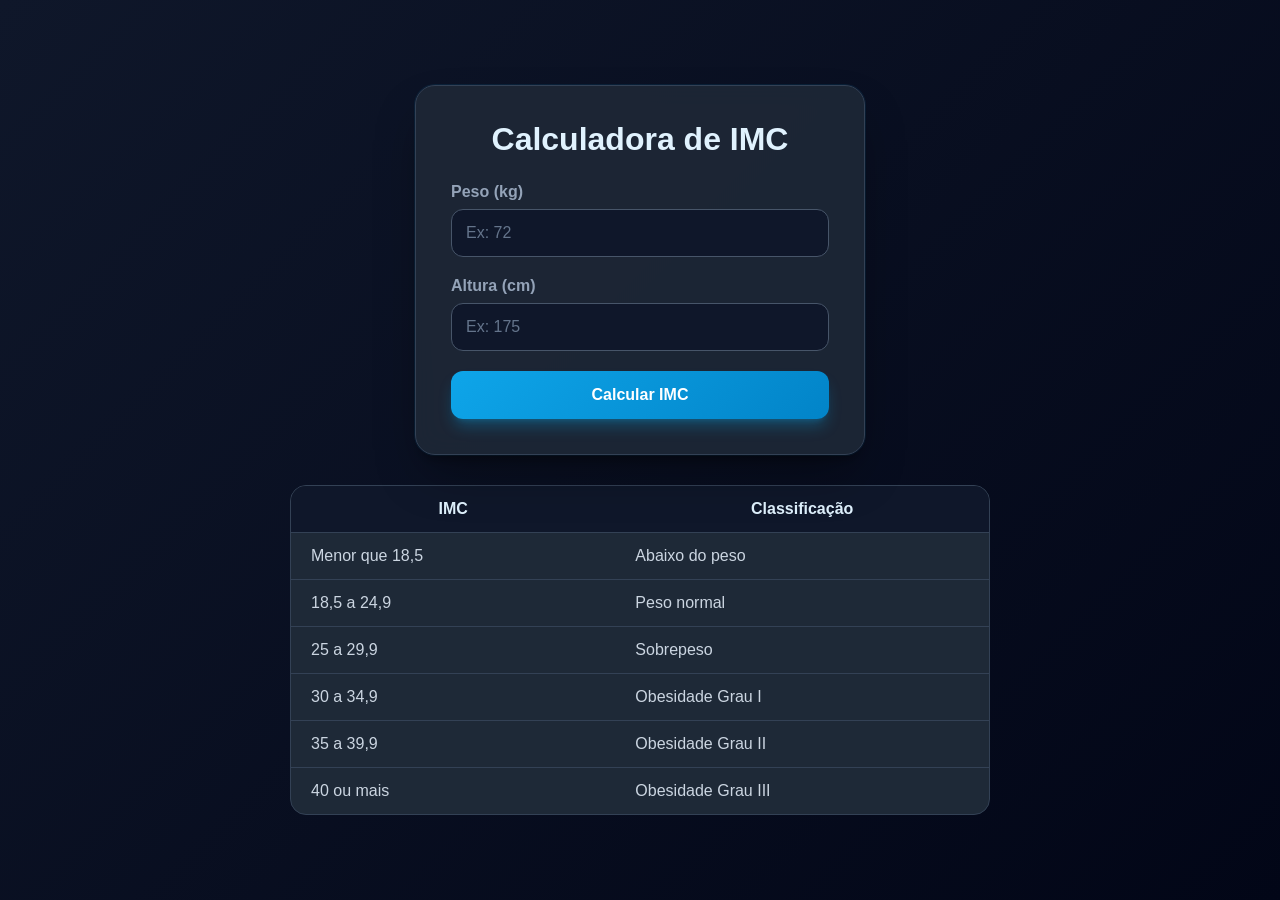
<file: index copy.html>
<!DOCTYPE html>
<html lang="pt-BR">
<head>
<meta charset="UTF-8">
<meta name="viewport" content="width=device-width, initial-scale=1.0">
<title>Calculadora de IMC</title>

<style>

/* ============================================ */
/* TEMA ESCURO MODERNO - FUNDO PRETO E AZUL */
/* ============================================ */

*{
    margin:0;
    padding:0;
    box-sizing:border-box;
    font-family: Arial, Helvetica, sans-serif;
}

body{
    min-height:100vh;
    display:flex;
    flex-direction:column;
    align-items:center;
    justify-content:center;
    gap:30px;
    padding:30px;
    background:linear-gradient(135deg,#0f172a 0%,#020617 100%);
    color:#e2e8f0;
}

/* Card principal */
.card-imc{
    width:100%;
    max-width:450px;
    padding:35px;
    border-radius:20px;
    background:rgba(30,41,55,0.9);
    border:1px solid #334155;
    backdrop-filter:blur(12px);
    box-shadow:
        0 25px 50px -12px rgb(0 0 0 / 40%),
        0 10px 10px -6px rgb(0 0 0 / 30%),
        0 0 0 1px rgba(14,165,233,.1);

    transition:
        transform .3s cubic-bezier(.4,0,.2,1),
        box-shadow .3s cubic-bezier(.4,0,.2,1),
        border-color .2s ease;
}

.card-imc:hover{
    transform:translateY(-6px);

    box-shadow:
        0 35px 60px -15px rgb(0 0 0 / 50%),
        0 0 0 1px rgba(14,165,233,.25);

    border-color:#0ea5e9;
}

h1{
    text-align:center;
    margin-bottom:25px;
    color:#e0f2fe;
}

.campo{
    margin-bottom:20px;
}

.label-imc{
    display:block;
    margin-bottom:8px;
    color:#94a3b8;
    font-weight:600;
}

.input-imc{
    width:100%;
    padding:14px;
    border-radius:12px;
    background:#0f172a;
    border:1px solid #475569;
    color:#f1f5f9;
    font-size:16px;
    transition:all .2s ease;
}

.input-imc:focus{
    outline:none;
    border-color:#0ea5e9;
    box-shadow:0 0 0 4px rgba(14,165,233,.15);
    background:#1e2937;
}

.input-imc::placeholder{
    color:#64748b;
}

.btn-calcular{
    width:100%;
    padding:15px;
    border:none;
    border-radius:12px;
    color:white;
    font-size:16px;
    font-weight:700;
    cursor:pointer;

    background:linear-gradient(
        135deg,
        #0ea5e9 0%,
        #0284c8 100%
    );

    transition:all .3s ease;

    box-shadow:
        0 10px 15px -3px rgb(14 165 233 / 30%),
        0 4px 6px -4px rgb(14 165 233 / 30%);
}

.btn-calcular:hover{
    transform:translateY(-2px);

    background:linear-gradient(
        135deg,
        #0284c8 0%,
        #0369a1 100%
    );

    box-shadow:
        0 20px 25px -5px rgb(14 165 233 / 40%),
        0 8px 10px -6px rgb(14 165 233 / 40%);
}

.btn-calcular:active{
    transform:scale(.985);
}

/* Resultado */

.card-resultado{
    margin-top:20px;
    padding:20px;
    border-radius:16px;

    background:
        linear-gradient(
            145deg,
            #0f172a 0%,
            #1e2937 100%
        );

    border:1px solid #334155;
    box-shadow:0 0 25px rgba(14,165,233,.08);

    display:none;
    text-align:center;
}

.resultado-animado{
    animation:fadeInUp .5s cubic-bezier(.34,1.56,.64,1) forwards;
}

.emoji-result{
    font-size:50px;
    margin-bottom:10px;
    filter:drop-shadow(
        0 10px 8px rgb(0 0 0 / 30%)
    );
}

@keyframes fadeInUp{
    from{
        opacity:0;
        transform:
            translateY(30px)
            scale(.98);
    }

    to{
        opacity:1;
        transform:
            translateY(0)
            scale(1);
    }
}

/* Tabela IMC */

.tabela-imc{
    width:100%;
    max-width:700px;
    background:#1e2937;
    border:1px solid #334155;
    border-radius:16px;
    overflow:hidden;
}

.tabela-imc table{
    width:100%;
    border-collapse:collapse;
}

.tabela-imc th{
    background:#0f172a;
    color:#e0f2fe;
    padding:14px 20px;
}

.tabela-imc td{
    padding:14px 20px;
    border-top:1px solid #334155;
    color:#cbd5e1;
}

.tabela-imc tr{
    transition:background-color .2s ease;
}

.tabela-imc tr:hover{
    background:rgba(51,65,85,.7);
}

@media(max-width:600px){
    .card-imc{
        padding:25px;
    }
}

</style>
</head>

<body>

<div class="card-imc">

    <h1>Calculadora de IMC</h1>

    <div class="campo">
        <label class="label-imc">Peso (kg)</label>
        <input
            type="number"
            id="peso"
            class="input-imc"
            placeholder="Ex: 72"
        >
    </div>

    <div class="campo">
        <label class="label-imc">Altura (cm)</label>
        <input
            type="number"
            id="altura"
            class="input-imc"
            placeholder="Ex: 175"
        >
    </div>

    <button class="btn-calcular" onclick="calcularIMC()">
        Calcular IMC
    </button>

    <div id="resultado" class="card-resultado">
        <div id="emoji" class="emoji-result"></div>
        <h2 id="valorImc"></h2>
        <p id="classificacao"></p>
    </div>

</div>

<!-- Tabela abaixo da calculadora -->

<div class="tabela-imc">
    <table>
        <thead>
            <tr>
                <th>IMC</th>
                <th>Classificação</th>
            </tr>
        </thead>

        <tbody>
            <tr>
                <td>Menor que 18,5</td>
                <td>Abaixo do peso</td>
            </tr>

            <tr>
                <td>18,5 a 24,9</td>
                <td>Peso normal</td>
            </tr>

            <tr>
                <td>25 a 29,9</td>
                <td>Sobrepeso</td>
            </tr>

            <tr>
                <td>30 a 34,9</td>
                <td>Obesidade Grau I</td>
            </tr>

            <tr>
                <td>35 a 39,9</td>
                <td>Obesidade Grau II</td>
            </tr>

            <tr>
                <td>40 ou mais</td>
                <td>Obesidade Grau III</td>
            </tr>
        </tbody>
    </table>
</div>

<script>

function calcularIMC(){

    const peso = parseFloat(
        document.getElementById("peso").value
    );

    const alturaCm = parseFloat(
        document.getElementById("altura").value
    );

    if(
        !peso ||
        !alturaCm ||
        peso <= 0 ||
        alturaCm <= 0
    ){
        alert("Preencha peso e altura corretamente.");
        return;
    }

    const altura = alturaCm / 100;

    const imc = peso / (altura * altura);

    let classificacao = "";
    let emoji = "";

    if(imc < 18.5){
        classificacao = "Abaixo do peso";
        emoji = "⚠️";
    }
    else if(imc < 25){
        classificacao = "Peso normal";
        emoji = "✅";
    }
    else if(imc < 30){
        classificacao = "Sobrepeso";
        emoji = "📈";
    }
    else if(imc < 35){
        classificacao = "Obesidade Grau I";
        emoji = "⚠️";
    }
    else if(imc < 40){
        classificacao = "Obesidade Grau II";
        emoji = "🚨";
    }
    else{
        classificacao = "Obesidade Grau III";
        emoji = "🛑";
    }

    const resultado = document.getElementById("resultado");

    document.getElementById("emoji").innerHTML = emoji;

    document.getElementById("valorImc").innerHTML =
        `IMC: ${imc.toFixed(1)}`;

    document.getElementById("classificacao").innerHTML =
        classificacao;

    resultado.style.display = "block";
    resultado.classList.remove("resultado-animado");

    void resultado.offsetWidth;

    resultado.classList.add("resultado-animado");
}

</script>

</body>
</html>
</file>
